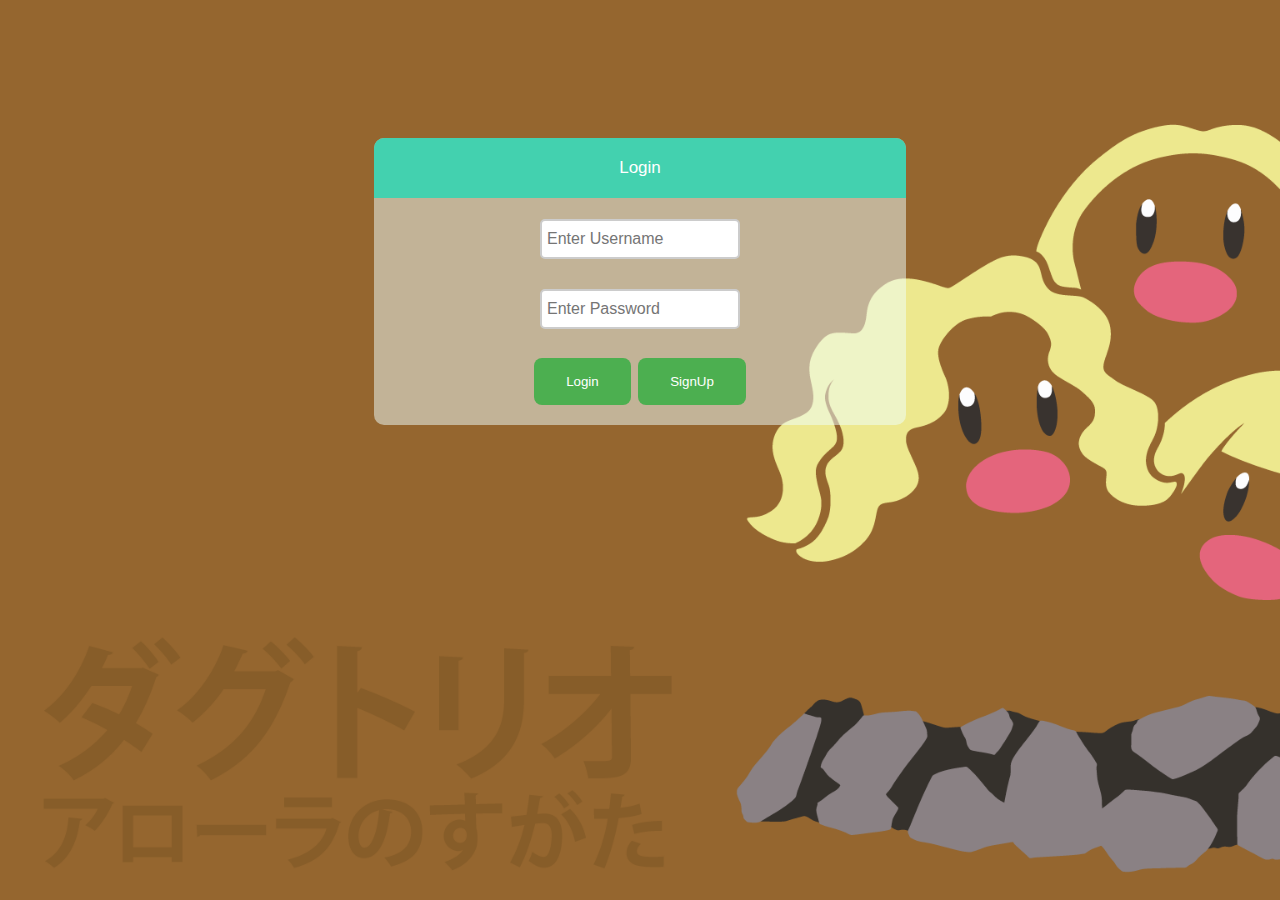
<file: src/main/webapp/index.html>
<!DOCTYPE>

<html>
<head>
    <title>We Are Digletts!</title>
    <link rel = "stylesheet"
          type = "text/css"
          href = "style.css" />
</head>
<body>


<header>

    <div class="container">
        <div class="main">
            <h2>Login</h2>
            <form id="form_id" method="post" name="myform">

                <input type="text" name="username" id="username" placeholder="Enter Username" />
                <br>

                <input type="password" name="password" id="password" placeholder="Enter Password" />
                <br>
                <button class = "button"type="button" onclick="validate()">Login</button>
                <button class = "button"type="button" onclick="signup()">SignUp</button>
            </form>

        </div>
    </div>


</header>






<!--<table>-->
<!--<tr>-->
<!--<td colspan="2">-->
<!--<input type="text" id="username" placeholder="Username"/>-->
<!--<button type="button" onclick="connect();" >Connect</button>-->
<!--</td>-->
<!--</tr>-->
<!--<tr>-->
<!--<td>-->
<!--<textarea readonly="true" rows="10" cols="80" id="log"></textarea>-->
<!--</td>-->
<!--</tr>-->
<!--<tr>-->
<!--<td>-->
<!--<input type="text" size="51" id="msg" placeholder="Message"/>-->
<!--<button type="button" onclick="send();" >Send</button>-->
<!--</td>-->
<!--</tr>-->
<!--</table>-->


</body>

<script src="../../../web666/websocket.js"></script>

</html>
</file>
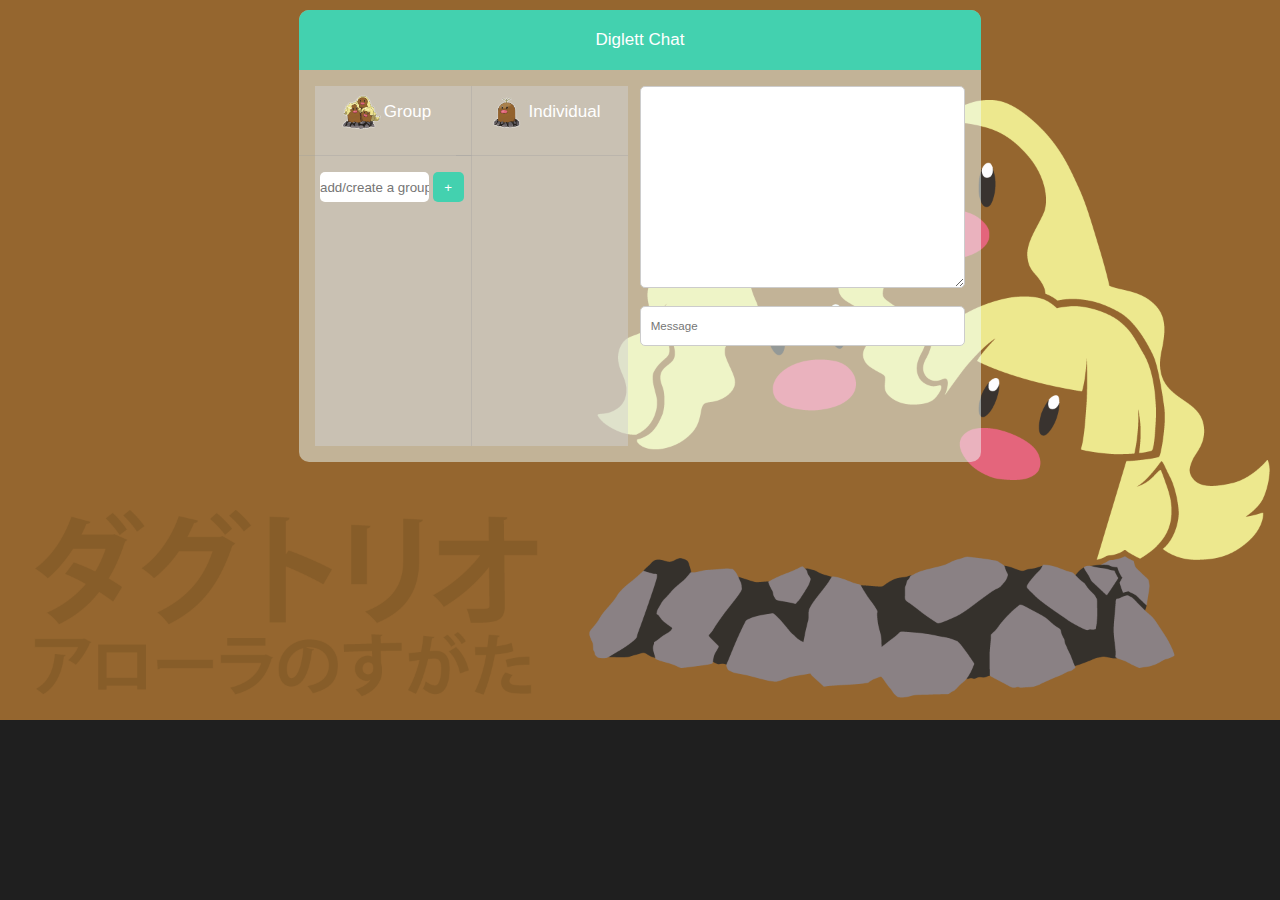
<file: src/main/webapp/app.html>
<!DOCTYPE html>
<html lang="en">
<head>
    <meta charset="UTF-8">
    <title>We Are Digletts!</title>
    <link rel = "stylesheet"
          type = "text/css"
          href = "style.css" />
</head>
<body onload="connect(find());chatGroupList();">
</div>
<div class="diglett" >
    <h1>Diglett Chat</h1>
    <div class="friend-list1">
        <h3 id="groupH3"><img src="group.png">Group</h3>
        <div id="addgroup-form">
            <span><input  id="addgroup"  placeholder="add/create a group"/></span>
            <span> <button  id="addgroup-button" onclick="addgroup()" >+</button></span>
        </div>
        <ul id="groupList" >
        </ul>
    </div><div class="friend-list2">
    <h3 id="individualH3"><img src="individual.png">Individual</h3>
    <ul id="nameList" >
    </ul>
</div><div class="chat-table">
    <form>
        <h3 id="chatWith"></h3>
        <textarea readonly="true" rows="15" cols="80" id="log" name="field3"></textarea>
        <input type="text" size="51" id="msg" placeholder="Message"/>
        <br>
        <div id="sendButton">
        </div>
        <!--        <button class = "button" type="button" onclick="send();" >Send</button>-->
    </form>
</div>
</div>




<div id="find_result"></div>

</body>

<script src="../../../web666/websocket.js"></script>

</html>
</file>
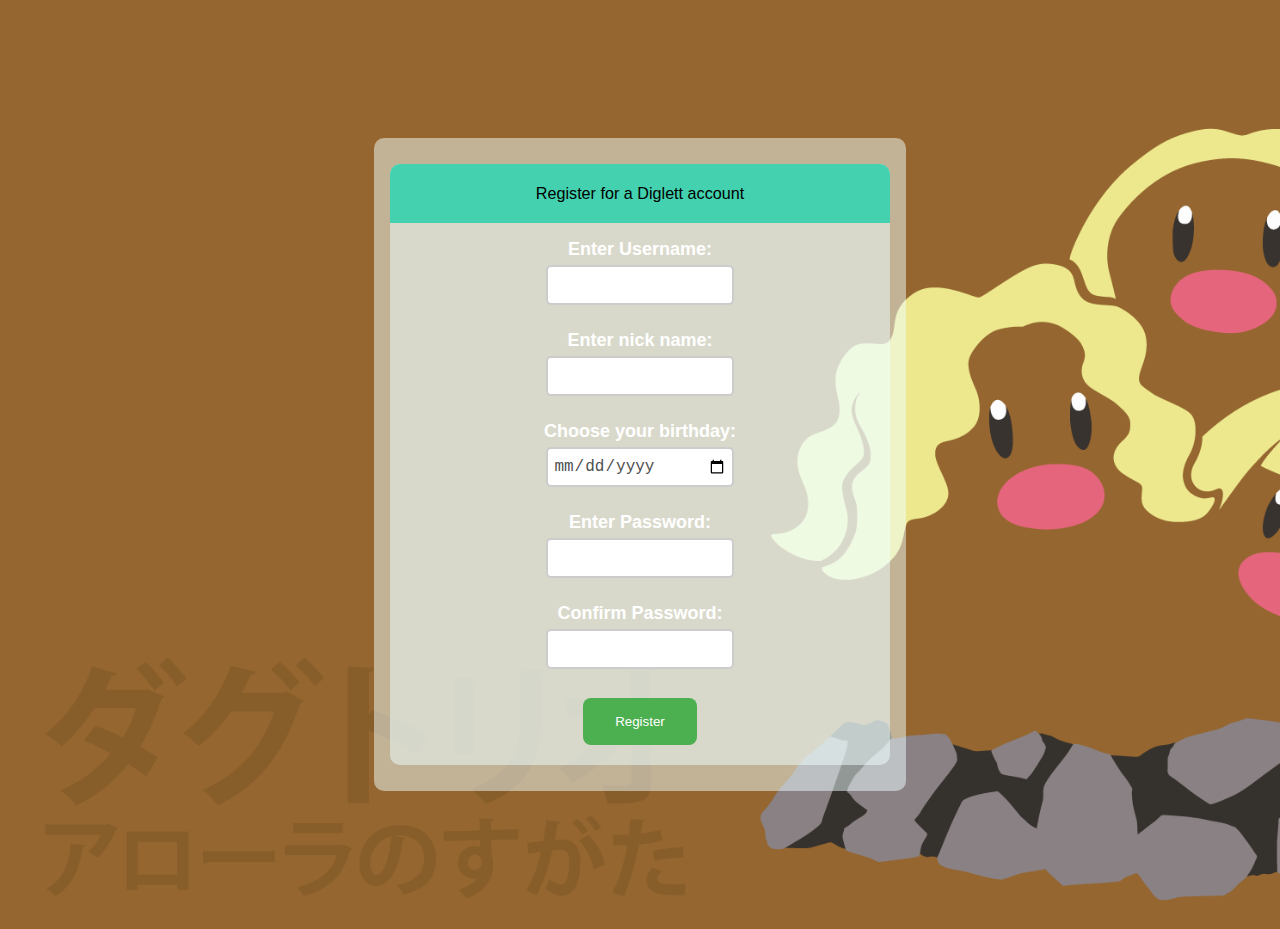
<file: src/main/webapp/signup.html>
<!DOCTYPE>

<html>
<head>
    <title>We Are Digletts!</title>
    <link rel = "stylesheet"
          type = "text/css"
          href = "style.css" />
</head>
<body>

<header>

    <div class="container">
        <div class="main">
            <div class = "container">
                <h1 style="color: black">Register for a Diglett account</h1>
                <form id="form_id" method="post" name="myform">
                    <label for="registerUser" style="font-size:18px; font-weight:bold;">Enter Username:</label><br>
                    <input type="text" id = "registerUser" name="field1" size = "50"/><br>
                    <label for="registerNickName" style="font-size:18px; font-weight:bold;">Enter nick name:</label><br>
                    <input type="text" id = "registerNickName" name="field1" size = "50"/><br>
                    <label for="registerBoD" style="font-size:18px; font-weight:bold;">Choose your birthday:</label><br>
                    <input type="date" id = "registerBoD" name="registerBoD"  size = "50"/><br>
                    <label for="registerPassword" style="font-size:18px; font-weight:bold;">Enter Password:</label><br>
                    <input type="password" id = "registerPassword" name="field1"  size = "50"/><br>
                    <label for="confirmPassword" style="font-size:18px; font-weight:bold;">Confirm Password:</label><br>
                    <input type="password" id = "confirmPassword" name="field1" size = "50"/><br>
                    <div>
                        <button class = "button"type="button" onclick="register()">Register</button>
                    </div>
                </form>
            </div>
        </div>
    </div>

</header>
</body>
<script src="../../../web666/websocket.js"></script>
</html>
</file>
<file: src/main/webapp/style.css>
*{margin:0;padding:0;}



body {
    font-family: Arial, Helvetica, sans-serif;
    font-size: 80%;
    background-color: #1f1f1f;
    background-image: url(dugtrio.png);
    background-repeat: no-repeat;
    background-size: cover;
}

img  {
    max-width: 100%;
    max-height: 100%;
    vertical-align:middle;
}

h3 {
    font-weight: 400;
}

header {
    color: #fff;
    padding-top: 10vw;
    padding-bottom: 10vw;
    text-align: center;
}

#wrapper {
    width: 960px;
    margin: auto;
    text-align: left;
    color: #d9d9d9;
}

p {
    text-align: left;
}

.button {
    background-color: #4CAF50;
    border: none;
    color: white;
    padding: 16px 32px;
    text-decoration: none;
    margin: 4px 2px;
    cursor: pointer;
    border-radius: 8px;
}

#button:hover {
    background-color: #ffb15e;
}
#button a, a:visited, a:hover, a:active {
    color: #fff;
    text-decoration: none;
}

#addDevice {
    text-align: center;
    width: 960px;
    margin: auto;
    margin-bottom: 10px;
}

#addDeviceForm {
    text-align: left;
    width: 400px;
    margin: auto;
    padding: 10px;
}

#addDeviceForm span {
    display: block;
}

#content {
    margin: auto;
    width: 960px;
}

.device {
    width: 180px;
    height: 110px;
    margin: 10px;
    padding: 16px;
    color: #fff;
    vertical-align: top;
    border-radius: 8px;
    -moz-border-radius: 8px;
    -webkit-border-radius: 8px;
    display: inline-block;
}

.device.off {
    background-color: #c8cccf;
}

.device span {
    display: block;
}

.deviceName {
    text-align: center;
    font-weight: bold;
    margin-bottom: 12px;
}

.removeDevice {
    margin-top: 12px;
    text-align: center;
}

.device.Appliance {
    background-color: #5eb85e;
}

.device.Appliance a:hover {
    color: #a1ed82;
}

.device.Electronics {
    background-color: #0f90d1;
}

.device.Electronics a:hover {
    color: #4badd1;
}

.device.Lights {
    background-color: #c2a00c;
}

.device.Lights a:hover {
    color: #fad232;
}

.device.Other {
    background-color: #db524d;
}

.device.Other a:hover {
    color: #ff907d;
}

.device a {
    text-decoration: none;
}

.device a:visited, a:active, a:hover {
    color: #fff;
}

.device a:hover {
    text-decoration: underline;
}



.diglett{
    font: 95% Arial, Helvetica, sans-serif;
    max-width: 650px;
    height: auto;
    margin: 10px auto;
    padding: 16px;
    background-color: rgba(240, 255, 255, 0.5);
    border-radius: 10px;


}
.diglett h1{
    background: #43D1AF;
    padding: 20px 0;
    font-size: 140%;
    font-weight: 300;
    text-align: center;
    color: #fff;
    margin: -16px -16px 16px -16px;
    border-radius: 10px 10px 0px 0px;
}

.diglett button{
    width:100%;
}

.friend-list1{
    width:24%;
    height: 360px;
    display:inline-block;
    background-color: rgba(207 ,207, 207,0.5);
    vertical-align:top;
}

.friend-list2{
    width:24%;
    height: 360px;
    display:inline-block;
    background-color:rgba(207 ,207, 207,0.5);
    vertical-align:top;
    border-left: solid 1px rgba(156, 156, 156, 0.3);
}

.friend-list1 h3{
    border-bottom:solid 1px rgba(156, 156, 156, 0.3);
    height: 45px;
    padding: 20px 0;
    font-size: 140%;
    text-align: center;
    color: #fff;
    margin: -16px 0px 16px -16px;

}

.friend-list2 h3{
    border-bottom:solid 1px rgba(156, 156, 156, 0.3);
    padding: 20px 0;
    height: 45px;
    font-size: 140%;
    vertical-align: center;
    text-align: center;
    color: #fff;
    margin: -16px 0px 16px -16px;

}
.chat-table{
    width:50%;
    height:360px;
    float:right;
    display:inline-block;
}


.diglett input[type="text"],
.diglett input[type="date"],
.diglett input[type="datetime"],
.diglett input[type="email"],
.diglett input[type="number"],
.diglett input[type="search"],
.diglett input[type="time"],
.diglett input[type="url"],
.diglett textarea,
.diglett select
{
    vertical-align:top;
    -webkit-transition: all 0.30s ease-in-out;
    -moz-transition: all 0.30s ease-in-out;
    -ms-transition: all 0.30s ease-in-out;
    -o-transition: all 0.30s ease-in-out;
    outline: none;
    width:100%;
    box-sizing: border-box;
    -webkit-box-sizing: border-box;
    -moz-box-sizing: border-box;
    background: #fff;
    margin-bottom: 4%;
    border: 1px solid #ccc;
    padding: 3%;
    color: #555;
    font: 95% Arial, Helvetica, sans-serif;
}
.diglett input[type="text"]:focus,
.diglett input[type="date"]:focus,
.diglett input[type="datetime"]:focus,
.diglett input[type="email"]:focus,
.diglett input[type="number"]:focus,
.diglett input[type="search"]:focus,
.diglett input[type="time"]:focus,
.diglett input[type="url"]:focus,
.diglett textarea:focus,
.diglett select:focus
{
    vertical-align:top;
    box-shadow: 0 0 5px #43D1AF;
    padding: 3%;
    border: 1px solid #43D1AF;
}

.diglett input[type="submit"],
.diglett input[type="button"]{
    vertical-align:top;
    box-sizing: border-box;
    -webkit-box-sizing: border-box;
    -moz-box-sizing: border-box;
    width: 100%;
    padding: 3%;
    background: #43D1AF;
    border-bottom: 2px solid #30C29E;
    border-top-style: none;
    border-right-style: none;
    border-left-style: none;
    color: #fff;
}
.diglett input[type="submit"]:hover,
.diglett input[type="button"]:hover{
    background: #2EBC99;
}
.diglett textarea{
    border-radius: 5px;
}

input[type=text],input[type=password],input[type=date]{
    vertical-align:top;
    width: 40%;
    height: 40px;
    padding: 5px;
    margin-bottom: 25px;
    margin-top: 5px;
    border: 2px solid #ccc;
    color: #4f4f4f;
    font-size: 16px;
    border-radius: 5px;
}

.container1 {
    width: 80%;
    position: absolute;
    left: 50%;
    margin-left: -190px;

}

.container{
    font: 95% Arial, Helvetica, sans-serif;
    max-width: 500px;
    margin: 10px auto;
    padding: 16px;
    background-color: rgba(240, 255, 255, 0.5);
    border-radius: 10px;
}

.container h2{
    background: #43D1AF;
    padding: 20px 0;
    font-size: 140%;
    font-weight: 300;
    text-align: center;
    color: #fff;
    margin: -16px -16px 16px -16px;
    border-radius: 10px 10px 0px 0px;

}

.container h1{
    background: #43D1AF;
    padding: 20px 0;
    font-size: 140%;
    font-weight: 300;
    text-align: center;
    color: #fff;
    margin: -16px -16px 16px -16px;
    border-radius: 10px 10px 0px 0px;

}

#nameList{
    background-color:rgba(240,255,255,0);
    overflow: auto;
    height: 270px;
}

#nameList li{
    list-style:none;
    width:94%;
    height:30px;
    line-height:30px;
    margin-left: 2px;
    margin-bottom: 2px;
    text-align: center;
    border: solid 2px #CD853F;
    border-radius: 5px;
    background: #CD853F;
}

#nameList li:hover{
    background: mediumspringgreen;
}

#nameList li:active{
    background: #2EBC99;
}

#groupList{
    background-color:rgba(240,255,255,0);
    overflow: auto;
    height: 240px;
}

#groupList li{
    list-style:none;
    width:94%;
    height:30px;
    line-height:30px;
    margin-left: 2px;
    margin-bottom: 2px;
    margin-top: 3px;
    text-align: center;
    border: solid 2px #CD853F;
    border-radius: 5px;
    background: #CD853F;
}

#groupList li:hover{
    background: mediumspringgreen;
}

#groupList li:active{
    background: #2EBC99;

}

#addgroup{
    vertical-align:top;
    text-align: center;
    width: 70%;
    height: 30px;
    border-radius: 5px;
    border: none;
    margin-left: 5px;

}

#addgroup-button{
    vertical-align:top;
    width: 20%;
    height: 30px;
    color: white;
    background: #43D1AF;
    border-radius: 5px;
    border: none;
}
#addgroup-form{
    vertical-align:top;
    width: 100%;




}
</file>
